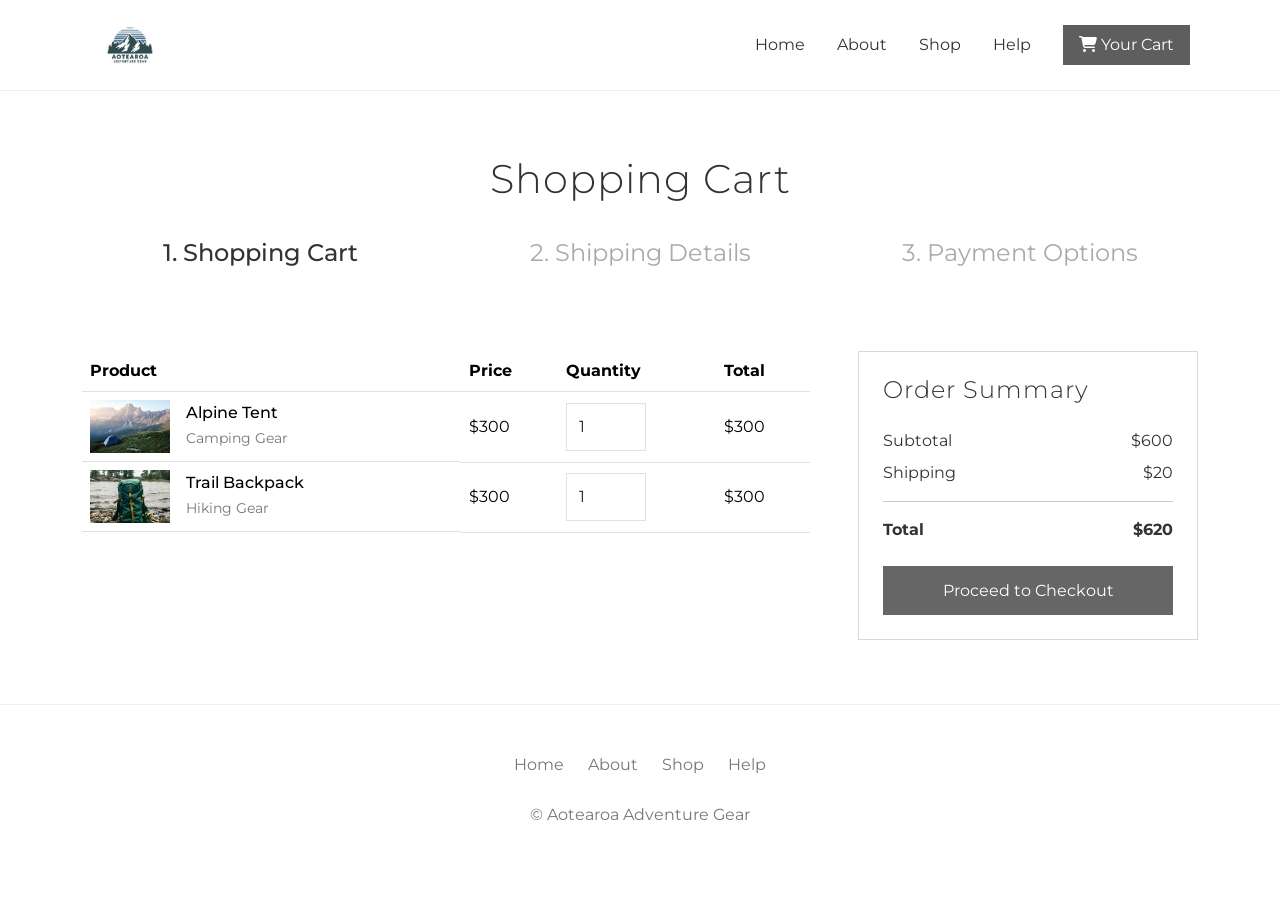
<file: cart.html>
<!--Thomas Goodman 5113852-->
<!--BIT703 A2-->
<!DOCTYPE html>
<html lang="en">
<head>
<meta charset="UTF-8">
<meta name="viewport" content="width=device-width, initial-scale=1.0">

<title>Aotearoa Adventure Gear | Cart</title>

<!-- Bootstrap -->
<link href="https://cdn.jsdelivr.net/npm/bootstrap@5.3.3/dist/css/bootstrap.min.css" rel="stylesheet">

<!-- Google Font -->
<link href="https://fonts.googleapis.com/css2?family=Montserrat:wght@300;400;500;600&display=swap" rel="stylesheet">

<!-- Font Awesome -->
<link rel="stylesheet" href="https://cdnjs.cloudflare.com/ajax/libs/font-awesome/6.5.2/css/all.min.css">

<!-- Custom CSS -->
<link rel="stylesheet" href="css/custom.css">
</head>

<body id="top">

<!-- Header -->
<header>
<nav class="navbar navbar-expand-lg top-navbar py-3">
<div class="container">

<a class="navbar-brand" href="index.html">
<img src="images/BIT703-A2-01-AotearoaAdventureGearLogo-Graphic-2025-04.png" class="logo-img">
</a>

<button class="navbar-toggler" data-bs-toggle="collapse" data-bs-target="#mainNav">
<span class="navbar-toggler-icon"></span>
</button>

<div class="collapse navbar-collapse" id="mainNav">
<ul class="navbar-nav ms-auto">

<li class="nav-item"><a class="nav-link" href="index.html">Home</a></li>
<li class="nav-item"><a class="nav-link" href="index.html#about">About</a></li>
<li class="nav-item"><a class="nav-link" href="shop.html">Shop</a></li>
<li class="nav-item"><a class="nav-link" href="#footer">Help</a></li>

<li class="nav-item ms-lg-2">
<a class="nav-link cart-btn" href="cart.html">
<i class="fa-solid fa-cart-shopping"></i> Your Cart
</a>
</li>

</ul>
</div>

</div>
</nav>
</header>

<main>

<section class="featured-section">
<div class="container">

<h1 class="section-title">Shopping Cart</h1>

<div class="mb-5">
    <div class="row text-center">
        <div class="col-md-4">
            <div class="checkout-step active">1. Shopping Cart</div>
        </div>
        <div class="col-md-4">
            <div class="checkout-step">2. Shipping Details</div>
        </div>
        <div class="col-md-4">
            <div class="checkout-step">3. Payment Options</div>
        </div>
    </div>
</div>

<div class="row g-5">

<!-- CART ITEMS -->
<div class="col-lg-8">

<table class="table align-middle">

<thead>
<tr>
<th>Product</th>
<th>Price</th>
<th>Quantity</th>
<th>Total</th>
</tr>
</thead>

<tbody>

<tr>

<td class="d-flex align-items-center gap-3">

<img src="images\alpine-tent.jpg"
width="80">

<div>
<h6 class="mb-1">Alpine Tent</h6>
<span class="small-muted">Camping Gear</span>
</div>

</td>

<td>$300</td>

<td>
<input type="number" value="1" min="1" class="form-control" style="width:80px;">
</td>

<td>$300</td>

</tr>

<tr>

<td class="d-flex align-items-center gap-3">

<img src="images\trail-backpack.jpg"
width="80">

<div>
<h6 class="mb-1">Trail Backpack</h6>
<span class="small-muted">Hiking Gear</span>
</div>

</td>

<td>$300</td>

<td>
<input type="number" value="1" min="1" class="form-control" style="width:80px;">
</td>

<td>$300</td>

</tr>

</tbody>

</table>

</div>


<!-- CART SUMMARY -->
<div class="col-lg-4">

<div class="product-card p-4">

<h4 class="mb-4">Order Summary</h4>

<div class="d-flex justify-content-between mb-2">
<span>Subtotal</span>
<span>$600</span>
</div>

<div class="d-flex justify-content-between mb-2">
<span>Shipping</span>
<span>$20</span>
</div>

<hr>

<div class="d-flex justify-content-between mb-4">
<strong>Total</strong>
<strong>$620</strong>
</div>

<a href="shipping.html" class="btn btn-theme w-100">
Proceed to Checkout
</a>

</div>

</div>

</div>
</div>
</section>

</main>

<!-- Footer -->
<footer id="footer" class="footer">

<div class="container text-center">

<div class="row justify-content-center mb-3">

<div class="col-auto"><a href="index.html">Home</a></div>
<div class="col-auto"><a href="index.html#about">About</a></div>
<div class="col-auto"><a href="shop.html">Shop</a></div>
<div class="col-auto"><a href="#">Help</a></div>

</div>

<p>© Aotearoa Adventure Gear</p>

</div>

</footer>

<!-- Scroll Button -->
<a href="#top" class="floating-anchor">
<i class="fa-solid fa-arrow-up"></i>
</a>

<!-- Bootstrap JS -->
<script src="https://cdn.jsdelivr.net/npm/bootstrap@5.3.3/dist/js/bootstrap.bundle.min.js"></script>

<script src="js/script.js"></script>

</body>
</html>
</file>
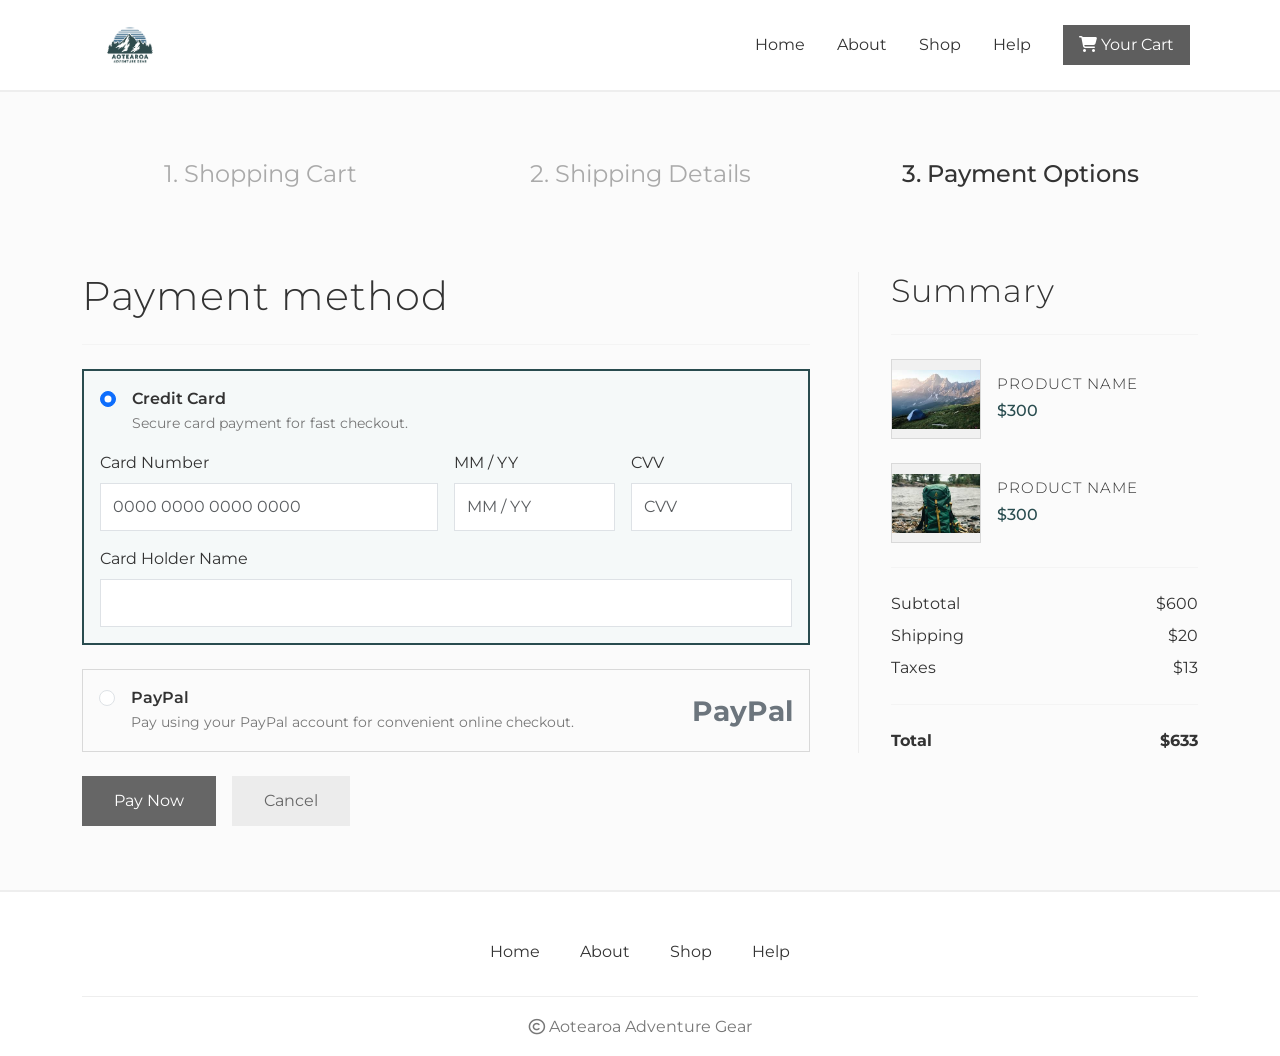
<file: payment.html>
<!--Thomas Goodman 5113852-->
<!--BIT703 A2-->
<!DOCTYPE html>
<html lang="en">
<head>
    <meta charset="UTF-8">
    <meta name="viewport" content="width=device-width, initial-scale=1.0">
    <title>Aotearoa Adventure Gear | Payment Options</title>

    <!-- Bootstrap CSS -->
    <link href="https://cdn.jsdelivr.net/npm/bootstrap@5.3.3/dist/css/bootstrap.min.css" rel="stylesheet">

    <!-- Google Font -->
    <link href="https://fonts.googleapis.com/css2?family=Montserrat:wght@300;400;500;600&display=swap" rel="stylesheet">

    <!-- Font Awesome -->
    <link rel="stylesheet" href="https://cdnjs.cloudflare.com/ajax/libs/font-awesome/6.5.2/css/all.min.css">

    <!-- Custom CSS -->
    <link rel="stylesheet" href="css/custom.css">
</head>
<body id="top">

    <!-- Header -->
    <header>
        <nav class="navbar navbar-expand-lg top-navbar py-3">
            <div class="container">
                <a class="navbar-brand" href="index.html">
                    <img src="images/BIT703-A2-01-AotearoaAdventureGearLogo-Graphic-2025-04.png" alt="Aotearoa Adventure Gear logo" class="logo-img">
                </a>

                <button class="navbar-toggler" type="button" data-bs-toggle="collapse" data-bs-target="#mainNav">
                    <span class="navbar-toggler-icon"></span>
                </button>

                <div class="collapse navbar-collapse" id="mainNav">
                    <ul class="navbar-nav align-items-lg-center ms-auto">
                        <li class="nav-item"><a class="nav-link" href="index.html">Home</a></li>
                        <li class="nav-item"><a class="nav-link" href="index.html#about">About</a></li>
                        <li class="nav-item"><a class="nav-link" href="shop.html">Shop</a></li>
                        <li class="nav-item"><a class="nav-link" href="#footer">Help</a></li>
                        <li class="nav-item ms-lg-2">
                            <a class="nav-link cart-btn" href="cart.html">
                                <i class="fa-solid fa-cart-shopping"></i> Your Cart
                            </a>
                        </li>
                    </ul>
                </div>
            </div>
        </nav>
    </header>

    <main>
        <section class="checkout-section">
            <div class="container">
                <div class="row mb-5">
                    <div class="col-md-4">
                        <div class="checkout-step">1. Shopping Cart</div>
                    </div>
                    <div class="col-md-4">
                        <div class="checkout-step">2. Shipping Details</div>
                    </div>
                    <div class="col-md-4">
                        <div class="checkout-step active">3. Payment Options</div>
                    </div>
                </div>

                <div class="row g-5">
                    <!-- Payment Form -->
                    <div class="col-lg-8">
                        <h1 class="mb-4">Payment method</h1>
                        <hr class="hr-custom">

                        <form id="paymentForm" novalidate>
                            <!-- Credit Card Option -->
                            <div class="option-box payment-option card-option-selected mb-4">
                                <div class="d-flex align-items-start gap-3 mb-3">
                                    <input type="radio" class="form-check-input mt-1" name="paymentMethod" id="creditCardOption" checked>
                                    <div>
                                        <label for="creditCardOption" class="form-check-label fw-semibold">Credit Card</label>
                                        <p class="small-muted mb-0">
                                            Secure card payment for fast checkout.
                                        </p>
                                    </div>
                                </div>

                                <div class="row g-3">
                                    <div class="col-md-6">
                                        <label for="cardNumber" class="form-label">Card Number</label>
                                        <input type="text" class="form-control" id="cardNumber"
                                            placeholder="0000 0000 0000 0000"
                                            required
                                            pattern="^[0-9\s]{13,19}$">
                                        <div class="invalid-feedback">Please enter a valid card number.</div>
                                    </div>

                                    <div class="col-md-3">
                                        <label for="expiryDate" class="form-label">MM / YY</label>
                                        <input type="text" class="form-control" id="expiryDate"
                                            placeholder="MM / YY"
                                            required
                                            pattern="^(0[1-9]|1[0-2])\/\s?[0-9]{2}$">
                                        <div class="invalid-feedback">Use format MM / YY.</div>
                                    </div>

                                    <div class="col-md-3">
                                        <label for="cvv" class="form-label">CVV</label>
                                        <input type="text" class="form-control" id="cvv"
                                            placeholder="CVV"
                                            required
                                            pattern="^[0-9]{3,4}$">
                                        <div class="invalid-feedback">Enter a valid CVV.</div>
                                    </div>

                                    <div class="col-12">
                                        <label for="cardHolder" class="form-label">Card Holder Name</label>
                                        <input type="text" class="form-control" id="cardHolder"
                                            required minlength="2" maxlength="60">
                                        <div class="invalid-feedback">Please enter the card holder name.</div>
                                    </div>
                                </div>
                            </div>

                            <!-- PayPal Option -->
                            <div class="option-box payment-option mb-4">
                                <div class="d-flex align-items-start gap-3">
                                    <input type="radio" class="form-check-input mt-1" name="paymentMethod" id="paypalOption">
                                    <div class="w-100 d-flex justify-content-between align-items-center flex-wrap gap-3">
                                        <div>
                                            <label for="paypalOption" class="form-check-label fw-semibold">PayPal</label>
                                            <p class="small-muted mb-0">
                                                Pay using your PayPal account for convenient online checkout.
                                            </p>
                                        </div>
                                        <div class="fs-3 fw-bold text-secondary">PayPal</div>
                                    </div>
                                </div>
                            </div>

                            <div class="mt-4 d-flex gap-3">
                                <button type="submit" class="btn btn-theme">Pay Now</button>
                                <button type="button" class="btn btn-light-custom cancel-btn">Cancel</button>
                            </div>
                        </form>
                    </div>

                    <!-- Summary -->
                    <div class="col-lg-4">
                        <div class="summary-box">
                            <h2 class="mb-4">Summary</h2>
                            <hr class="hr-custom">

                            <div class="d-flex align-items-center gap-3 mb-4">
                                <div class="placeholder-img" style="width:90px; min-height:80px;">
                                    <img src="images\alpine-tent.jpg" alt="Product one">
                                </div>
                                <div>
                                    <h3 class="product-name mt-0 mb-1">Product Name</h3>
                                    <p class="product-price mb-0">$300</p>
                                </div>
                            </div>

                            <div class="d-flex align-items-center gap-3 mb-4">
                                <div class="placeholder-img" style="width:90px; min-height:80px;">
                                    <img src="images\trail-backpack.jpg" alt="Product two">
                                </div>
                                <div>
                                    <h3 class="product-name mt-0 mb-1">Product Name</h3>
                                    <p class="product-price mb-0">$300</p>
                                </div>
                            </div>

                            <hr class="hr-custom">

                            <div class="d-flex justify-content-between mb-2">
                                <span>Subtotal</span>
                                <span>$600</span>
                            </div>

                            <div class="d-flex justify-content-between mb-2">
                                <span>Shipping</span>
                                <span>$20</span>
                            </div>

                            <div class="d-flex justify-content-between mb-2">
                                <span>Taxes</span>
                                <span>$13</span>
                            </div>

                            <hr class="hr-custom">

                            <div class="d-flex justify-content-between">
                                <strong>Total</strong>
                                <strong>$633</strong>
                            </div>
                        </div>
                    </div>
                </div>
            </div>
        </section>
    </main>

    <!-- Footer -->
    <footer id="footer" class="footer">
        <div class="container text-center">
            <div class="row justify-content-center mb-3">
                <div class="col-auto"><a href="index.html" class="nav-link d-inline">Home</a></div>
                <div class="col-auto"><a href="index.html#about" class="nav-link d-inline">About</a></div>
                <div class="col-auto"><a href="shop.html" class="nav-link d-inline">Shop</a></div>
                <div class="col-auto"><a href="#footer" class="nav-link d-inline">Help</a></div>
            </div>
            <div class="footer-bottom text-center">
                <p class="mb-0"><i class="fa-regular fa-copyright"></i> Aotearoa Adventure Gear</p>
            </div>
        </div>
    </footer>

    <!-- Floating Anchor -->
    <a href="#top" class="floating-anchor" id="scrollTopBtn" aria-label="Scroll to top">
        <i class="fa-solid fa-arrow-up"></i>
    </a>

    <!-- Bootstrap JS -->
    <script src="https://cdn.jsdelivr.net/npm/bootstrap@5.3.3/dist/js/bootstrap.bundle.min.js"></script>

    <!-- Custom JS -->
    <script src="js/script.js"></script>
</body>
</html>
</file>
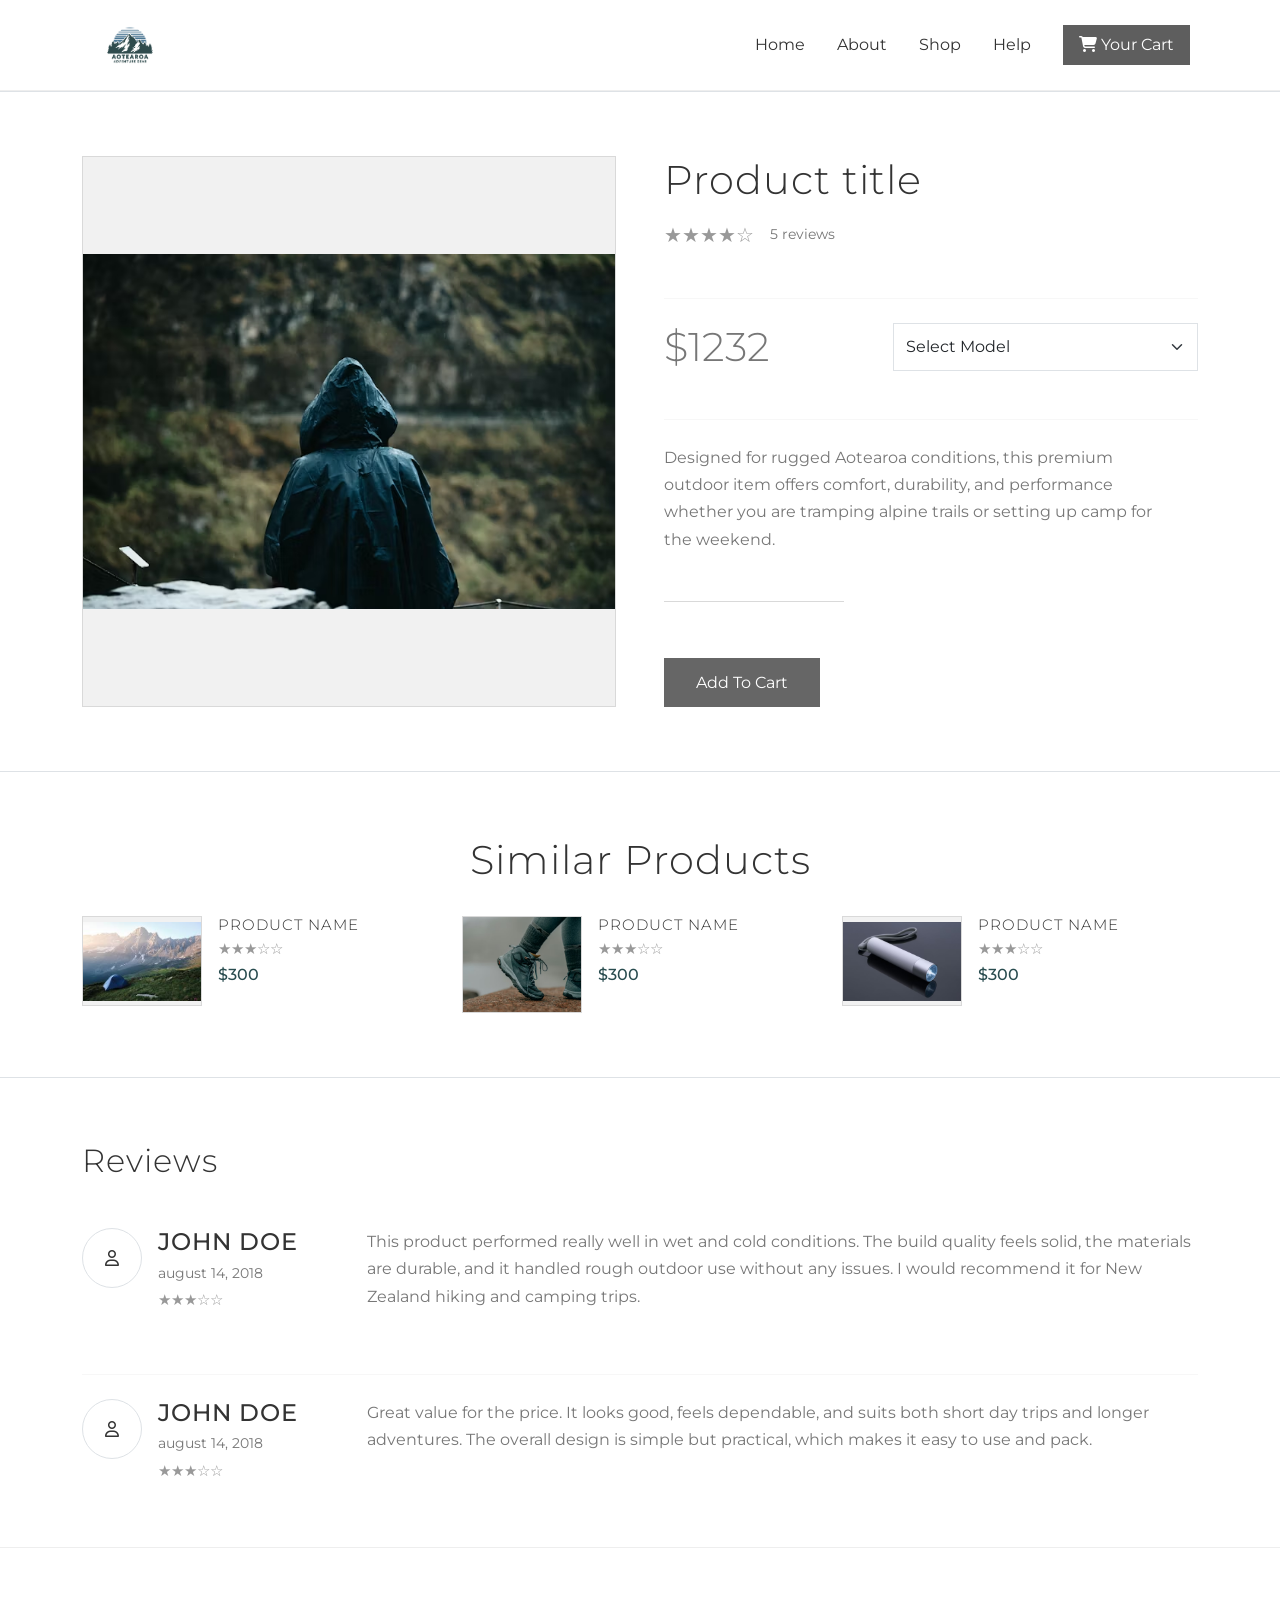
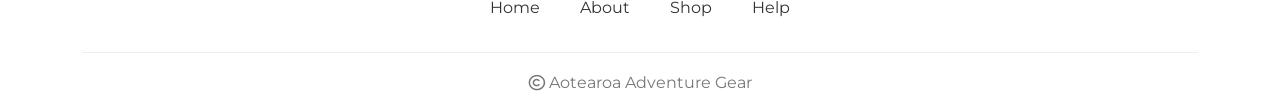
<file: product.html>
<!--Thomas Goodman 5113852-->
<!--BIT703 A2-->
<!DOCTYPE html>
<html lang="en">
<head>
    <meta charset="UTF-8">
    <meta name="viewport" content="width=device-width, initial-scale=1.0">
    <title>Aotearoa Adventure Gear | Product Detail</title>

    <!-- Bootstrap CSS -->
    <link href="https://cdn.jsdelivr.net/npm/bootstrap@5.3.3/dist/css/bootstrap.min.css" rel="stylesheet">

    <!-- Google Font -->
    <link href="https://fonts.googleapis.com/css2?family=Montserrat:wght@300;400;500;600&display=swap" rel="stylesheet">

    <!-- Font Awesome -->
    <link rel="stylesheet" href="https://cdnjs.cloudflare.com/ajax/libs/font-awesome/6.5.2/css/all.min.css">

    <!-- Custom CSS -->
    <link rel="stylesheet" href="css/custom.css">
</head>
<body id="top">

    <!-- Header / Navigation -->
    <header>
        <nav class="navbar navbar-expand-lg top-navbar py-3">
            <div class="container">
                <a class="navbar-brand" href="index.html">
                    <img src="images/BIT703-A2-01-AotearoaAdventureGearLogo-Graphic-2025-04.png" alt="Aotearoa Adventure Gear logo" class="logo-img">
                </a>

                <button class="navbar-toggler" type="button" data-bs-toggle="collapse" data-bs-target="#mainNav">
                    <span class="navbar-toggler-icon"></span>
                </button>

                <div class="collapse navbar-collapse" id="mainNav">
                    <ul class="navbar-nav align-items-lg-center ms-auto">
                        <li class="nav-item"><a class="nav-link" href="index.html">Home</a></li>
                        <li class="nav-item"><a class="nav-link" href="index.html#about">About</a></li>
                        <li class="nav-item"><a class="nav-link" href="shop.html">Shop</a></li>
                        <li class="nav-item"><a class="nav-link" href="#footer">Help</a></li>
                        <li class="nav-item ms-lg-2">
                            <a class="nav-link cart-btn" href="cart.html">
                                <i class="fa-solid fa-cart-shopping"></i> Your Cart
                            </a>
                        </li>
                    </ul>
                </div>
            </div>
        </nav>
    </header>

    <main>
        <!-- Product Detail -->
        <section class="featured-section border-top">
            <div class="container">
                <div class="row g-5 align-items-stretch">
                    <div class="col-lg-6">
                        <div class="placeholder-img h-100" style="min-height: 480px;">
                            <img src="images\rain-jacket.avif" alt="Featured product image">
                        </div>
                    </div>

                    <div class="col-lg-6">
                        <div class="h-100 d-flex flex-column justify-content-start">
                            <h1 class="mb-3">Product title</h1>

                            <div class="d-flex align-items-center gap-3 mb-4">
                                <div class="rating fs-5">★★★★☆</div>
                                <span class="small-muted">5 reviews</span>
                            </div>

                            <hr class="hr-custom">

                            <div class="row align-items-center g-3 mb-4">
                                <div class="col-md-5">
                                    <p class="display-6 mb-0">$1232</p>
                                </div>
                                <div class="col-md-7">
                                    <label for="productModel" class="visually-hidden">Select model</label>
                                    <select id="productModel" class="form-select">
                                        <option selected>Select Model</option>
                                        <option>Small</option>
                                        <option>Medium</option>
                                        <option>Large</option>
                                    </select>
                                </div>
                            </div>

                            <hr class="hr-custom">

                            <p class="mb-4" style="max-width: 500px;">
                                Designed for rugged Aotearoa conditions, this premium outdoor item offers comfort, durability,
                                and performance whether you are tramping alpine trails or setting up camp for the weekend.
                            </p>

                            <div class="hero-line ms-0"></div>

                            <div class="mt-4">
                                <a href="cart.html" class="btn btn-theme">Add To Cart</a>
                            </div>
                        </div>
                    </div>
                </div>
            </div>
        </section>

        <!-- Similar Products -->
        <section class="similar-products-section border-top">
            <div class="container">
                <h2 class="section-title">Similar Products</h2>

                <div class="row g-4">
                    <div class="col-md-4">
                        <div class="d-flex gap-3 align-items-start">
                            <div class="placeholder-img" style="width:120px; min-height:90px;">
                                <img src="images\alpine-tent.jpg" alt="Similar product one">
                            </div>
                            <div>
                                <h3 class="product-name mt-0">Product Name</h3>
                                <div class="rating">★★★☆☆</div>
                                <p class="product-price">$300</p>
                            </div>
                        </div>
                    </div>

                    <div class="col-md-4">
                        <div class="d-flex gap-3 align-items-start">
                            <div class="placeholder-img" style="width:120px; min-height:90px;">
                                <img src="images\hiking-boots.avif" alt="Similar product two">
                            </div>
                            <div>
                                <h3 class="product-name mt-0">Product Name</h3>
                                <div class="rating">★★★☆☆</div>
                                <p class="product-price">$300</p>
                            </div>
                        </div>
                    </div>

                    <div class="col-md-4">
                        <div class="d-flex gap-3 align-items-start">
                            <div class="placeholder-img" style="width:120px; min-height:90px;">
                                <img src="images\led-torch.avif" alt="Similar product three">
                            </div>
                            <div>
                                <h3 class="product-name mt-0">Product Name</h3>
                                <div class="rating">★★★☆☆</div>
                                <p class="product-price">$300</p>
                            </div>
                        </div>
                    </div>
                </div>
            </div>
        </section>

        <!-- Reviews -->
        <section class="reviews-section border-top">
            <div class="container">
                <h2 class="mb-5">Reviews</h2>

                <div class="row g-4 align-items-start mb-5">
                    <div class="col-md-3">
                        <div class="d-flex align-items-start gap-3">
                            <div class="border rounded-circle d-flex align-items-center justify-content-center" style="width:60px;height:60px;">
                                <i class="fa-regular fa-user"></i>
                            </div>
                            <div>
                                <h3 class="h4 mb-1">JOHN DOE</h3>
                                <p class="small-muted mb-1">august 14, 2018</p>
                                <div class="rating">★★★☆☆</div>
                            </div>
                        </div>
                    </div>

                    <div class="col-md-9">
                        <p>
                            This product performed really well in wet and cold conditions. The build quality feels solid,
                            the materials are durable, and it handled rough outdoor use without any issues. I would
                            recommend it for New Zealand hiking and camping trips.
                        </p>
                    </div>
                </div>

                <hr class="hr-custom">

                <div class="row g-4 align-items-start">
                    <div class="col-md-3">
                        <div class="d-flex align-items-start gap-3">
                            <div class="border rounded-circle d-flex align-items-center justify-content-center" style="width:60px;height:60px;">
                                <i class="fa-regular fa-user"></i>
                            </div>
                            <div>
                                <h3 class="h4 mb-1">JOHN DOE</h3>
                                <p class="small-muted mb-1">august 14, 2018</p>
                                <div class="rating">★★★☆☆</div>
                            </div>
                        </div>
                    </div>

                    <div class="col-md-9">
                        <p>
                            Great value for the price. It looks good, feels dependable, and suits both short day trips
                            and longer adventures. The overall design is simple but practical, which makes it easy to use
                            and pack.
                        </p>
                    </div>
                </div>
            </div>
        </section>
    </main>

    <!-- Footer -->
    <footer id="footer" class="footer">
        <div class="container text-center">
            <div class="row justify-content-center mb-3">
                <div class="col-auto"><a href="index.html" class="nav-link d-inline">Home</a></div>
                <div class="col-auto"><a href="index.html#about" class="nav-link d-inline">About</a></div>
                <div class="col-auto"><a href="shop.html" class="nav-link d-inline">Shop</a></div>
                <div class="col-auto"><a href="#footer" class="nav-link d-inline">Help</a></div>
            </div>
            <div class="footer-bottom text-center">
                <p class="mb-0"><i class="fa-regular fa-copyright"></i> Aotearoa Adventure Gear</p>
            </div>
        </div>
    </footer>

    <!-- Floating Anchor -->
    <a href="#top" class="floating-anchor" id="scrollTopBtn" aria-label="Scroll to top">
        <i class="fa-solid fa-arrow-up"></i>
    </a>

    <!-- Bootstrap JS -->
    <script src="https://cdn.jsdelivr.net/npm/bootstrap@5.3.3/dist/js/bootstrap.bundle.min.js"></script>

    <!-- Custom JS -->
    <script src="js/script.js"></script>
</body>
</html>
</file>
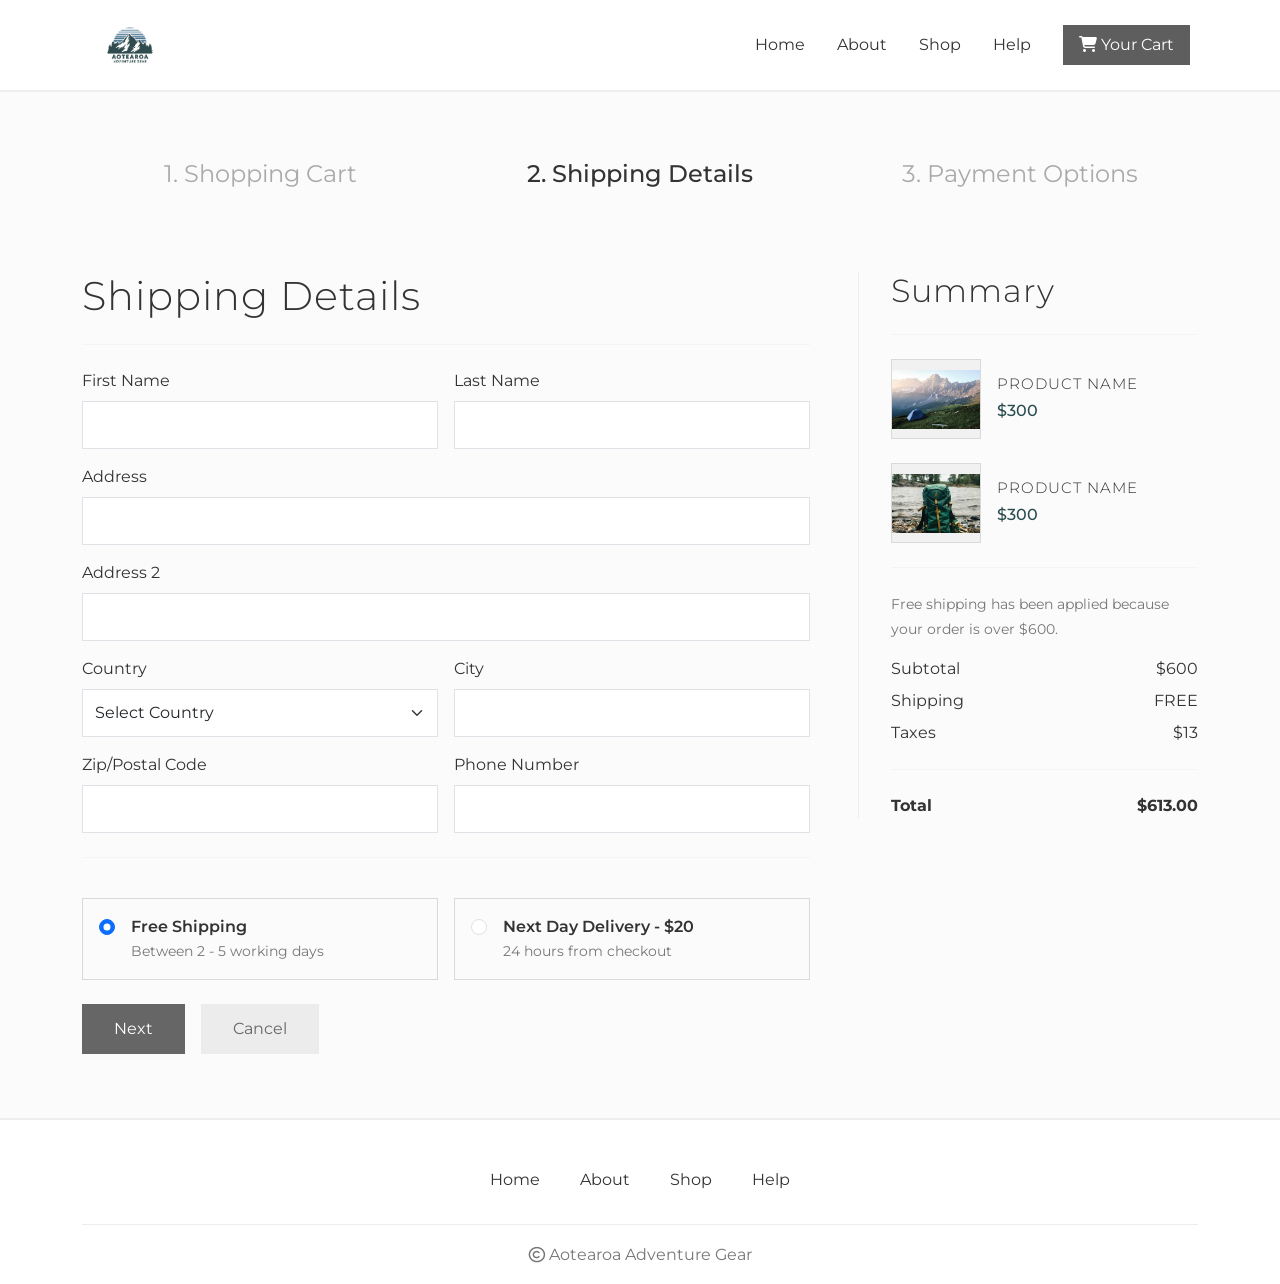
<file: shipping.html>
<!--Thomas Goodman 5113852-->
<!--BIT703 A2-->
<!DOCTYPE html>
<html lang="en">
<head>
    <meta charset="UTF-8">
    <meta name="viewport" content="width=device-width, initial-scale=1.0">
    <title>Aotearoa Adventure Gear | Shipping Details</title>

    <!-- Bootstrap CSS -->
    <link href="https://cdn.jsdelivr.net/npm/bootstrap@5.3.3/dist/css/bootstrap.min.css" rel="stylesheet">

    <!-- Google Font -->
    <link href="https://fonts.googleapis.com/css2?family=Montserrat:wght@300;400;500;600&display=swap" rel="stylesheet">

    <!-- Font Awesome -->
    <link rel="stylesheet" href="https://cdnjs.cloudflare.com/ajax/libs/font-awesome/6.5.2/css/all.min.css">

    <!-- Custom CSS -->
    <link rel="stylesheet" href="css/custom.css">
</head>
<body id="top">

    <!-- Header -->
    <header>
        <nav class="navbar navbar-expand-lg top-navbar py-3">
            <div class="container">
                <a class="navbar-brand" href="index.html">
                    <img src="images/BIT703-A2-01-AotearoaAdventureGearLogo-Graphic-2025-04.png" alt="Aotearoa Adventure Gear logo" class="logo-img">
                </a>

                <button class="navbar-toggler" type="button" data-bs-toggle="collapse" data-bs-target="#mainNav">
                    <span class="navbar-toggler-icon"></span>
                </button>

                <div class="collapse navbar-collapse" id="mainNav">
                    <ul class="navbar-nav align-items-lg-center ms-auto">
                        <li class="nav-item"><a class="nav-link" href="index.html">Home</a></li>
                        <li class="nav-item"><a class="nav-link" href="index.html#about">About</a></li>
                        <li class="nav-item"><a class="nav-link" href="shop.html">Shop</a></li>
                        <li class="nav-item"><a class="nav-link" href="#footer">Help</a></li>
                        <li class="nav-item ms-lg-2">
                            <a class="nav-link cart-btn" href="cart.html">
                                <i class="fa-solid fa-cart-shopping"></i> Your Cart
                            </a>
                        </li>
                    </ul>
                </div>
            </div>
        </nav>
    </header>

    <main>
        <section class="checkout-section">
            <div class="container">
                <div class="row mb-5">
                    <div class="col-md-4">
                        <div class="checkout-step">1. Shopping Cart</div>
                    </div>
                    <div class="col-md-4">
                        <div class="checkout-step active">2. Shipping Details</div>
                    </div>
                    <div class="col-md-4">
                        <div class="checkout-step">3. Payment Options</div>
                    </div>
                </div>

                <div class="row g-5">
                    <!-- Shipping Form -->
                    <div class="col-lg-8">
                        <h1 class="mb-4">Shipping Details</h1>
                        <hr class="hr-custom">

                        <form id="shippingForm" novalidate>
                            <div class="row g-3">
                                <div class="col-md-6">
                                    <label for="firstName" class="form-label">First Name</label>
                                    <input type="text" class="form-control" id="firstName" required minlength="2" maxlength="50">
                                    <div class="invalid-feedback">Please enter a valid first name.</div>
                                </div>

                                <div class="col-md-6">
                                    <label for="lastName" class="form-label">Last Name</label>
                                    <input type="text" class="form-control" id="lastName" required minlength="2" maxlength="50">
                                    <div class="invalid-feedback">Please enter a valid last name.</div>
                                </div>

                                <div class="col-12">
                                    <label for="address1" class="form-label">Address</label>
                                    <input type="text" class="form-control" id="address1" required minlength="5" maxlength="100">
                                    <div class="invalid-feedback">Please enter your street address.</div>
                                </div>

                                <div class="col-12">
                                    <label for="address2" class="form-label">Address 2</label>
                                    <input type="text" class="form-control" id="address2" maxlength="100">
                                </div>

                                <div class="col-md-6">
                                    <label for="country" class="form-label">Country</label>
                                    <select class="form-select" id="country" required>
                                        <option value="">Select Country</option>
                                        <option>New Zealand</option>
                                        <option>Australia</option>
                                        <option>United States</option>
                                    </select>
                                    <div class="invalid-feedback">Please select a country.</div>
                                </div>

                                <div class="col-md-6">
                                    <label for="city" class="form-label">City</label>
                                    <input type="text" class="form-control" id="city" required minlength="2" maxlength="50">
                                    <div class="invalid-feedback">Please enter a valid city.</div>
                                </div>

                                <div class="col-md-6">
                                    <label for="postcode" class="form-label">Zip/Postal Code</label>
                                    <input type="text" class="form-control" id="postcode" required pattern="^[A-Za-z0-9\s-]{3,10}$">
                                    <div class="invalid-feedback">Please enter a valid postal code.</div>
                                </div>

                                <div class="col-md-6">
                                    <label for="phone" class="form-label">Phone Number</label>
                                    <input type="tel" class="form-control" id="phone" required pattern="^[0-9+\s-]{7,15}$">
                                    <div class="invalid-feedback">Please enter a valid phone number.</div>
                                </div>
                            </div>

                            <hr class="hr-custom">

                            <div class="row g-3 mt-2">
                                <div class="col-md-6">
                                    <div class="option-box d-flex align-items-start gap-3">
                                        <input type="radio" class="form-check-input mt-1" name="deliveryOption" id="freeShippingOption" checked>
                                        <div>
                                            <label for="freeShippingOption" class="form-check-label fw-semibold">Free Shipping</label>
                                            <p class="small-muted mb-0">Between 2 - 5 working days</p>
                                        </div>
                                    </div>
                                </div>

                                <div class="col-md-6">
                                    <div class="option-box d-flex align-items-start gap-3">
                                        <input type="radio" class="form-check-input mt-1" name="deliveryOption" id="nextDayOption">
                                        <div>
                                            <label for="nextDayOption" class="form-check-label fw-semibold">Next Day Delivery - $20</label>
                                            <p class="small-muted mb-0">24 hours from checkout</p>
                                        </div>
                                    </div>
                                </div>
                            </div>

                            <div class="mt-4 d-flex gap-3">
                                <button type="button" class="btn btn-theme next-page-btn" data-next="payment.html">Next</button>
                                <button type="button" class="btn btn-light-custom cancel-btn">Cancel</button>
                            </div>
                        </form>
                    </div>

                    <!-- Order Summary -->
                    <div class="col-lg-4">
                        <div class="summary-box">
                            <h2 class="mb-4">Summary</h2>
                            <hr class="hr-custom">

                            <div class="d-flex align-items-center gap-3 mb-4">
                                <div class="placeholder-img" style="width:90px; min-height:80px;">
                                    <img src="images\alpine-tent.jpg" alt="Product one">
                                </div>
                                <div>
                                    <h3 class="product-name mt-0 mb-1">Product Name</h3>
                                    <p class="product-price mb-0">$300</p>
                                </div>
                            </div>

                            <div class="d-flex align-items-center gap-3 mb-4">
                                <div class="placeholder-img" style="width:90px; min-height:80px;">
                                    <img src="images\trail-backpack.jpg" alt="Product two">
                                </div>
                                <div>
                                    <h3 class="product-name mt-0 mb-1">Product Name</h3>
                                    <p class="product-price mb-0">$300</p>
                                </div>
                            </div>

                            <hr class="hr-custom">

                            <p id="shippingMessage" class="small-muted mb-3">
                                Orders over $600 automatically receive free shipping.
                            </p>

                            <div class="d-flex justify-content-between mb-2">
                                <span>Subtotal</span>
                                <span id="subtotalAmount" data-subtotal="600">$600</span>
                            </div>

                            <div class="d-flex justify-content-between mb-2">
                                <span>Shipping</span>
                                <span id="shippingAmount">$20</span>
                            </div>

                            <div class="d-flex justify-content-between mb-2">
                                <span>Taxes</span>
                                <span>$13</span>
                            </div>

                            <hr class="hr-custom">

                            <div class="d-flex justify-content-between">
                                <strong>Total</strong>
                                <strong id="totalAmount">$633</strong>
                            </div>
                        </div>
                    </div>
                </div>
            </div>
        </section>
    </main>

    <!-- Footer -->
    <footer id="footer" class="footer">
        <div class="container text-center">
            <div class="row justify-content-center mb-3">
                <div class="col-auto"><a href="index.html" class="nav-link d-inline">Home</a></div>
                <div class="col-auto"><a href="index.html#about" class="nav-link d-inline">About</a></div>
                <div class="col-auto"><a href="shop.html" class="nav-link d-inline">Shop</a></div>
                <div class="col-auto"><a href="#footer" class="nav-link d-inline">Help</a></div>
            </div>
            <div class="footer-bottom text-center">
                <p class="mb-0"><i class="fa-regular fa-copyright"></i> Aotearoa Adventure Gear</p>
            </div>
        </div>
    </footer>

    <!-- Floating Anchor -->
    <a href="#top" class="floating-anchor" id="scrollTopBtn" aria-label="Scroll to top">
        <i class="fa-solid fa-arrow-up"></i>
    </a>

    <!-- Bootstrap JS -->
    <script src="https://cdn.jsdelivr.net/npm/bootstrap@5.3.3/dist/js/bootstrap.bundle.min.js"></script>

    <!-- Custom JS -->
    <script src="js/script.js"></script>
</body>
</html>
</file>
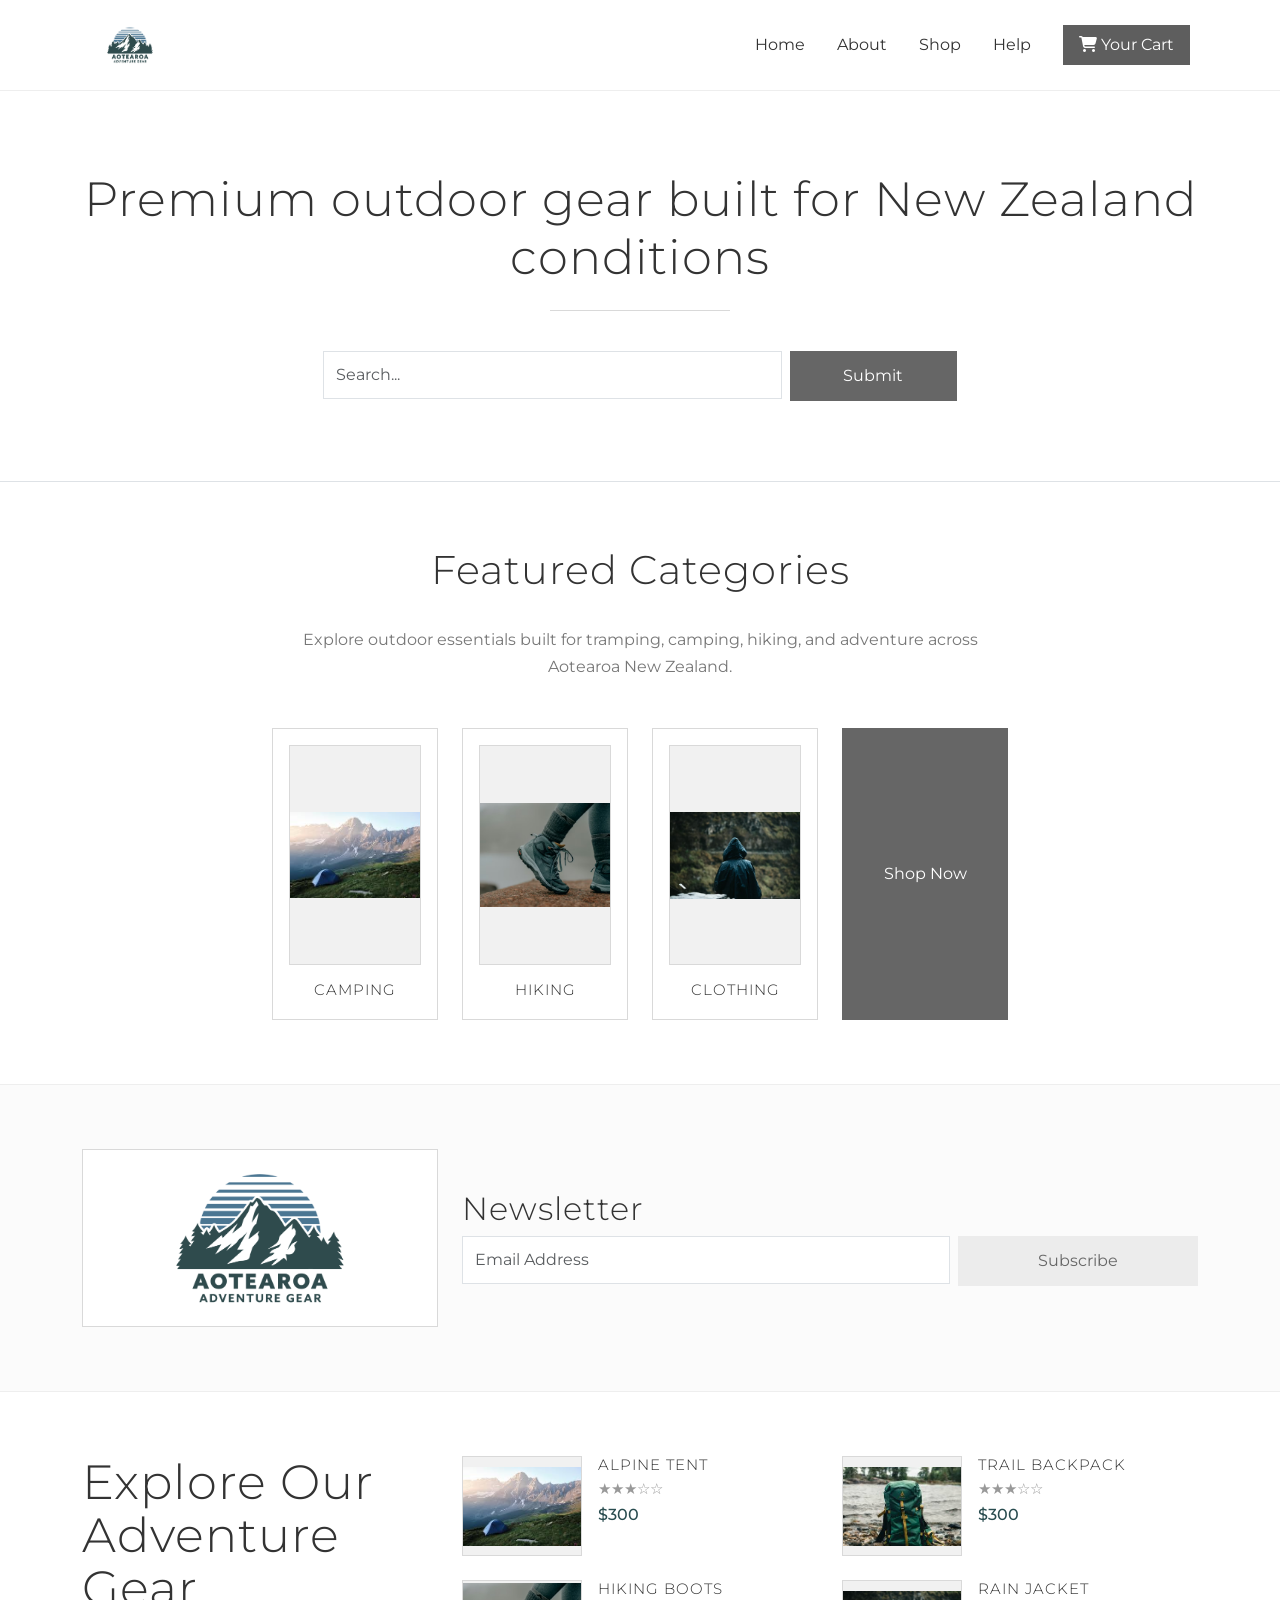
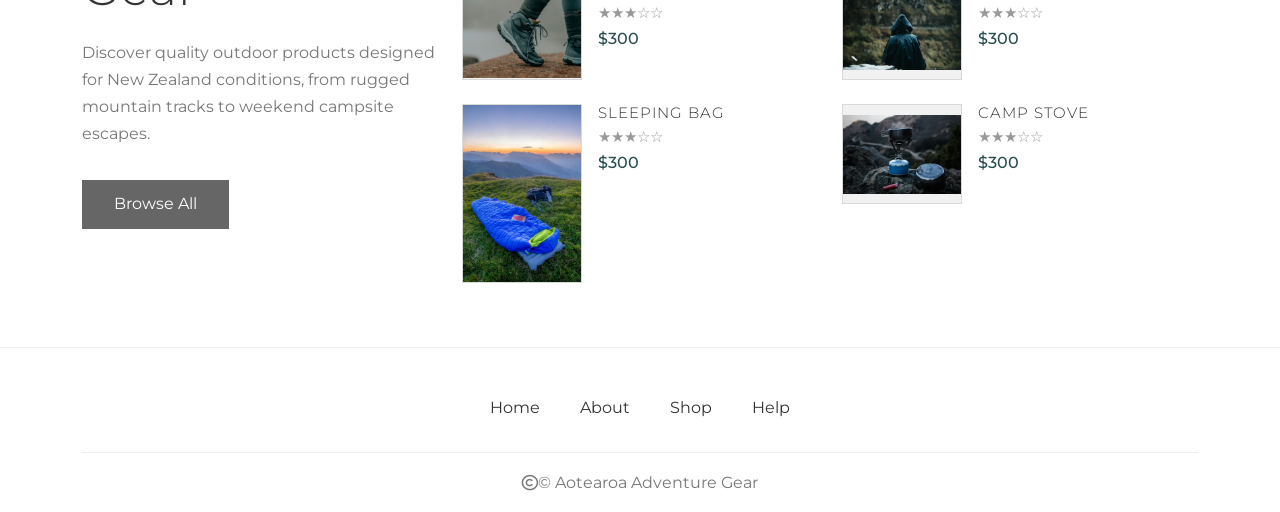
<file: shop.html>
<!--Thomas Goodman 5113852-->
<!--BIT703 A2-->
<!DOCTYPE html>
<html lang="en">
<head>
    <meta charset="UTF-8">
    <meta name="viewport" content="width=device-width, initial-scale=1.0">
    <title>Aotearoa Adventure Gear | Shop</title>

    <!-- Bootstrap CSS -->
    <link href="https://cdn.jsdelivr.net/npm/bootstrap@5.3.3/dist/css/bootstrap.min.css" rel="stylesheet">

    <!-- Google Font -->
    <link href="https://fonts.googleapis.com/css2?family=Montserrat:wght@300;400;500;600&display=swap" rel="stylesheet">

    <!-- Font Awesome -->
    <link rel="stylesheet" href="https://cdnjs.cloudflare.com/ajax/libs/font-awesome/6.5.2/css/all.min.css">

    <!-- Custom CSS -->
    <link rel="stylesheet" href="css/custom.css">
</head>
<body id="top">

    <!-- Header / Navigation -->
    <header>
        <nav class="navbar navbar-expand-lg top-navbar py-3">
            <div class="container">
                <a class="navbar-brand" href="index.html">
                    <img src="images/BIT703-A2-01-AotearoaAdventureGearLogo-Graphic-2025-04.png" alt="Aotearoa Adventure Gear logo" class="logo-img">
                </a>

                <button class="navbar-toggler" type="button" data-bs-toggle="collapse" data-bs-target="#mainNav">
                    <span class="navbar-toggler-icon"></span>
                </button>

                <div class="collapse navbar-collapse" id="mainNav">
                    <ul class="navbar-nav align-items-lg-center ms-auto">
                        <li class="nav-item"><a class="nav-link" href="index.html">Home</a></li>
                        <li class="nav-item"><a class="nav-link" href="index.html#about">About</a></li>
                        <li class="nav-item"><a class="nav-link active" href="shop.html">Shop</a></li>
                        <li class="nav-item"><a class="nav-link" href="#footer">Help</a></li>
                        <li class="nav-item ms-lg-2">
                            <a class="nav-link cart-btn" href="cart.html">
                                <i class="fa-solid fa-cart-shopping"></i> Your Cart
                            </a>
                        </li>
                    </ul>
                </div>
            </div>
        </nav>
    </header>

    <main>
        <!-- Hero -->
        <section class="hero-section">
            <div class="container">
                <h1 class="display-5">Premium outdoor gear built for New Zealand conditions</h1>
                <div class="hero-line"></div>

                <form class="row justify-content-center g-2 search-bar-large">
                    <div class="col-md-8">
                        <input type="search" class="form-control" placeholder="Search..." aria-label="Search products">
                    </div>
                    <div class="col-md-3">
                        <button type="submit" class="btn btn-theme w-100">Submit</button>
                    </div>
                </form>
            </div>
        </section>

        <!-- Featured Categories -->
        <section class="featured-section border-top">
            <div class="container">
                <h2 class="section-title">Featured Categories</h2>
                <p class="text-center mx-auto mb-5" style="max-width: 700px;">
                    Explore outdoor essentials built for tramping, camping, hiking, and adventure across Aotearoa New Zealand.
                </p>

                <div class="row justify-content-center g-4">
                    <div class="col-lg-2 col-md-4 col-8">
                        <div class="product-card p-3 text-center h-100">
                            <div class="placeholder-img">
                                <img src="images\alpine-tent.jpg" alt="Camping category">
                            </div>
                            <h3 class="product-name">Camping</h3>
                        </div>
                    </div>

                    <div class="col-lg-2 col-md-4 col-8">
                        <div class="product-card p-3 text-center h-100">
                            <div class="placeholder-img">
                                <img src="images\hiking-boots.avif" alt="Hiking category">
                            </div>
                            <h3 class="product-name">Hiking</h3>
                        </div>
                    </div>

                    <div class="col-lg-2 col-md-4 col-8">
                        <div class="product-card p-3 text-center h-100">
                            <div class="placeholder-img">
                                <img src="images\rain-jacket.avif" alt="Clothing category">
                            </div>
                            <h3 class="product-name">Clothing</h3>
                        </div>
                    </div>

                    <div class="col-lg-2 col-md-4 col-8">
                        <div class="d-flex align-items-center justify-content-center h-100" style="background:#666; min-height:100%;">
                            <a href="product.html" class="btn btn-theme">Shop Now</a>
                        </div>
                    </div>
                </div>
            </div>
        </section>

        <!-- Newsletter -->
        <section class="newsletter-section">
            <div class="container">
                <div class="row align-items-center g-4">
                    <div class="col-md-4 text-center text-md-start">
                        <div class="placeholder-img" style="min-height:160px;">
                            <img src="images/BIT703-A2-01-AotearoaAdventureGearLogo-Graphic-2025-04.png" alt="Newsletter graphic">
                        </div>
                    </div>

                    <div class="col-md-8">
                        <h2>Newsletter</h2>
                        <form class="row g-2">
                            <div class="col-md-8">
                                <input type="email" class="form-control" placeholder="Email Address" required>
                            </div>
                            <div class="col-md-4">
                                <button class="btn btn-light-custom w-100" type="submit">Subscribe</button>
                            </div>
                        </form>
                    </div>
                </div>
            </div>
        </section>

        <!-- Product Listing Section -->
        <section class="featured-section">
            <div class="container">
                <div class="row g-4">
                    <div class="col-lg-4">
                        <h2 class="side-heading">Explore Our Adventure Gear</h2>
                        <p class="mt-4">
                            Discover quality outdoor products designed for New Zealand conditions, from rugged mountain tracks to weekend campsite escapes.
                        </p>
                        <a href="product.html" class="btn btn-theme mt-3">Browse All</a>
                    </div>

                    <div class="col-lg-8">
                        <div class="row g-4">
                            <div class="col-md-6">
                                <div class="d-flex gap-3 align-items-start">
                                    <div class="placeholder-img" style="width:120px; min-height:100px;">
                                        <img src="images\alpine-tent.jpg" alt="Product one">
                                    </div>
                                    <div>
                                        <h3 class="product-name mt-0">Alpine Tent</h3>
                                        <div class="rating">★★★☆☆</div>
                                        <p class="product-price">$300</p>
                                    </div>
                                </div>
                            </div>

                            <div class="col-md-6">
                                <div class="d-flex gap-3 align-items-start">
                                    <div class="placeholder-img" style="width:120px; min-height:100px;">
                                        <img src="images\trail-backpack.jpg" alt="Product two">
                                    </div>
                                    <div>
                                        <h3 class="product-name mt-0">Trail Backpack</h3>
                                        <div class="rating">★★★☆☆</div>
                                        <p class="product-price">$300</p>
                                    </div>
                                </div>
                            </div>

                            <div class="col-md-6">
                                <div class="d-flex gap-3 align-items-start">
                                    <div class="placeholder-img" style="width:120px; min-height:100px;">
                                        <img src="images\hiking-boots.avif" alt="Product three">
                                    </div>
                                    <div>
                                        <h3 class="product-name mt-0">Hiking Boots</h3>
                                        <div class="rating">★★★☆☆</div>
                                        <p class="product-price">$300</p>
                                    </div>
                                </div>
                            </div>

                            <div class="col-md-6">
                                <div class="d-flex gap-3 align-items-start">
                                    <div class="placeholder-img" style="width:120px; min-height:100px;">
                                        <img src="images\rain-jacket.avif" alt="Product four">
                                    </div>
                                    <div>
                                        <h3 class="product-name mt-0">Rain Jacket</h3>
                                        <div class="rating">★★★☆☆</div>
                                        <p class="product-price">$300</p>
                                    </div>
                                </div>
                            </div>

                            <div class="col-md-6">
                                <div class="d-flex gap-3 align-items-start">
                                    <div class="placeholder-img" style="width:120px; min-height:100px;">
                                        <img src="images\sleeping-bag.avif" alt="Product five">
                                    </div>
                                    <div>
                                        <h3 class="product-name mt-0">Sleeping Bag</h3>
                                        <div class="rating">★★★☆☆</div>
                                        <p class="product-price">$300</p>
                                    </div>
                                </div>
                            </div>

                            <div class="col-md-6">
                                <div class="d-flex gap-3 align-items-start">
                                    <div class="placeholder-img" style="width:120px; min-height:100px;">
                                        <img src="images\camp-stove.avif" alt="Product six">
                                    </div>
                                    <div>
                                        <h3 class="product-name mt-0">Camp Stove</h3>
                                        <div class="rating">★★★☆☆</div>
                                        <p class="product-price">$300</p>
                                    </div>
                                </div>
                            </div>

                        </div>
                    </div>
                </div>
            </div>
        </section>
    </main>

    <!-- Footer -->
    <footer id="footer" class="footer">
        <div class="container text-center">
            <div class="row justify-content-center mb-3">
                <div class="col-auto"><a href="index.html" class="nav-link d-inline">Home</a></div>
                <div class="col-auto"><a href="index.html#about" class="nav-link d-inline">About</a></div>
                <div class="col-auto"><a href="shop.html" class="nav-link d-inline">Shop</a></div>
                <div class="col-auto"><a href="#footer" class="nav-link d-inline">Help</a></div>
            </div>
            <div class="footer-bottom text-center">
                <p class="mb-0"><i class="fa-regular fa-copyright"></i>© Aotearoa Adventure Gear</p>
            </div>
        </div>
    </footer>

    <!-- Floating Anchor -->
    <a href="#top" class="floating-anchor" id="scrollTopBtn" aria-label="Scroll to top">
        <i class="fa-solid fa-arrow-up"></i>
    </a>

    <!-- Bootstrap JS -->
    <script src="https://cdn.jsdelivr.net/npm/bootstrap@5.3.3/dist/js/bootstrap.bundle.min.js"></script>

    <!-- Custom JS -->
    <script src="js/script.js"></script>
</body>
</html>
</file>
<file: css/custom.css>
/* ========================================
   Aotearoa Adventure Gear - Custom Styles
 Thomas Goodman 5113852
   ======================================== */

:root {
    --primary-dark: #294c4f;
    --primary-blue: #5b7f99;
    --light-bg: #f8f8f8;
    --border-color: #d9d9d9;
    --text-dark: #333333;
    --text-light: #777777;
    --white: #ffffff;
}

html {
    scroll-behavior: smooth;
}

body {
    font-family: 'Montserrat', Arial, sans-serif;
    color: var(--text-dark);
    background-color: var(--white);
}

h1, h2, h3, h4, h5 {
    font-weight: 300;
    letter-spacing: 1px;
}

p {
    color: var(--text-light);
    line-height: 1.7;
}

.section-title {
    text-align: center;
    margin-bottom: 2rem;
    font-size: 2.5rem;
    font-weight: 300;
}

.top-navbar {
    border-bottom: 1px solid #eee;
    background-color: var(--white);
}

.logo-img {
    height: 48px;
    width: auto;
}

.nav-link {
    color: var(--text-dark) !important;
    margin: 0 0.5rem;
}

.nav-link:hover {
    color: var(--primary-dark) !important;
}

.cart-btn {
    background-color: #5e5e5e;
    color: var(--white) !important;
    padding: 0.5rem 1rem !important;
    border-radius: 0;
}

.hero-section {
    padding: 5rem 0;
    text-align: center;
}

.hero-line {
    width: 180px;
    height: 1px;
    background-color: var(--border-color);
    margin: 1.5rem auto 2rem;
}

.search-bar-large {
    max-width: 700px;
    margin: 0 auto;
}

.btn-theme {
    background-color: #666666;
    color: var(--white);
    border: none;
    border-radius: 0;
    padding: 0.8rem 2rem;
}

.btn-theme:hover {
    background-color: var(--primary-dark);
    color: var(--white);
}

.btn-light-custom {
    background-color: #ececec;
    color: #666;
    border: none;
    border-radius: 0;
    padding: 0.8rem 2rem;
}

.category-card,
.product-card,
.info-box,
.checkout-box {
    border: 1px solid var(--border-color);
    background-color: var(--white);
}

.category-card img,
.product-card img,
.product-image-main,
.summary-product-img {
    width: 100%;
    object-fit: cover;
}

.placeholder-img {
    background-color: #f1f1f1;
    border: 1px solid var(--border-color);
    display: flex;
    align-items: center;
    justify-content: center;
    min-height: 220px;
    overflow: hidden;
}

.placeholder-img img {
    max-width: 100%;
    max-height: 100%;
    object-fit: contain;
}

.featured-section,
.newsletter-section,
.about-section,
.similar-products-section,
.reviews-section,
.checkout-section {
    padding: 4rem 0;
}

.newsletter-section,
.about-section,
.checkout-section {
    background-color: #fbfbfb;
    border-top: 1px solid #eee;
    border-bottom: 1px solid #eee;
}

.product-name {
    font-size: 0.95rem;
    margin-top: 1rem;
    margin-bottom: 0.2rem;
    text-transform: uppercase;
}

.product-price {
    color: var(--primary-dark);
    font-weight: 500;
}

.rating {
    color: #999999;
    font-size: 0.95rem;
}

.side-heading {
    font-size: 3rem;
    line-height: 1.1;
    font-weight: 300;
}

.footer {
    padding: 3rem 0 1rem;
    border-top: 1px solid #eee;
    background-color: var(--white);
}

.footer h6 {
    font-weight: 500;
    margin-bottom: 1rem;
    text-transform: uppercase;
}

.footer a {
    color: var(--text-light);
    text-decoration: none;
    display: block;
    margin-bottom: 0.5rem;
}

.footer a:hover {
    color: var(--primary-dark);
}

.footer-bottom {
    border-top: 1px solid #eee;
    margin-top: 2rem;
    padding-top: 1rem;
    color: var(--text-light);
}

.floating-anchor {
    position: fixed;
    right: 20px;
    bottom: 20px;
    z-index: 999;
    width: 50px;
    height: 50px;
    background-color: var(--primary-dark);
    color: var(--white);
    border-radius: 50%;
    display: none;
    align-items: center;
    justify-content: center;
    text-decoration: none;
    box-shadow: 0 4px 10px rgba(0,0,0,0.2);
}

.floating-anchor:hover {
    color: var(--white);
    background-color: #1d3739;
}

.form-control,
.form-select {
    border-radius: 0;
    min-height: 48px;
}

.checkout-step {
    text-align: center;
    font-size: 1.5rem;
    color: #aaaaaa;
    margin-bottom: 2rem;
}

.checkout-step.active {
    color: var(--text-dark);
    font-weight: 500;
}

.summary-box {
    border-left: 1px solid #eee;
    padding-left: 2rem;
}

.hr-custom {
    border: none;
    border-top: 1px solid #ddd;
    margin: 1.5rem 0;
}

.option-box {
    border: 1px solid var(--border-color);
    padding: 1rem;
    min-height: 80px;
}

.card-option-selected {
    border: 2px solid var(--primary-dark);
    background-color: #f5f9f9;
}

.small-muted {
    font-size: 0.9rem;
    color: var(--text-light);
}

@media (max-width: 991.98px) {
    .summary-box {
        border-left: none;
        padding-left: 0;
        margin-top: 2rem;
    }

    .side-heading {
        font-size: 2.2rem;
    }

    .section-title {
        font-size: 2rem;
    }
}

@media (max-width: 767.98px) {
    .hero-section {
        padding: 3rem 0;
    }

    .section-title {
        font-size: 1.8rem;
    }

    .side-heading {
        font-size: 1.8rem;
    }

    .logo-img {
        height: 40px;
    }
}
</file>
